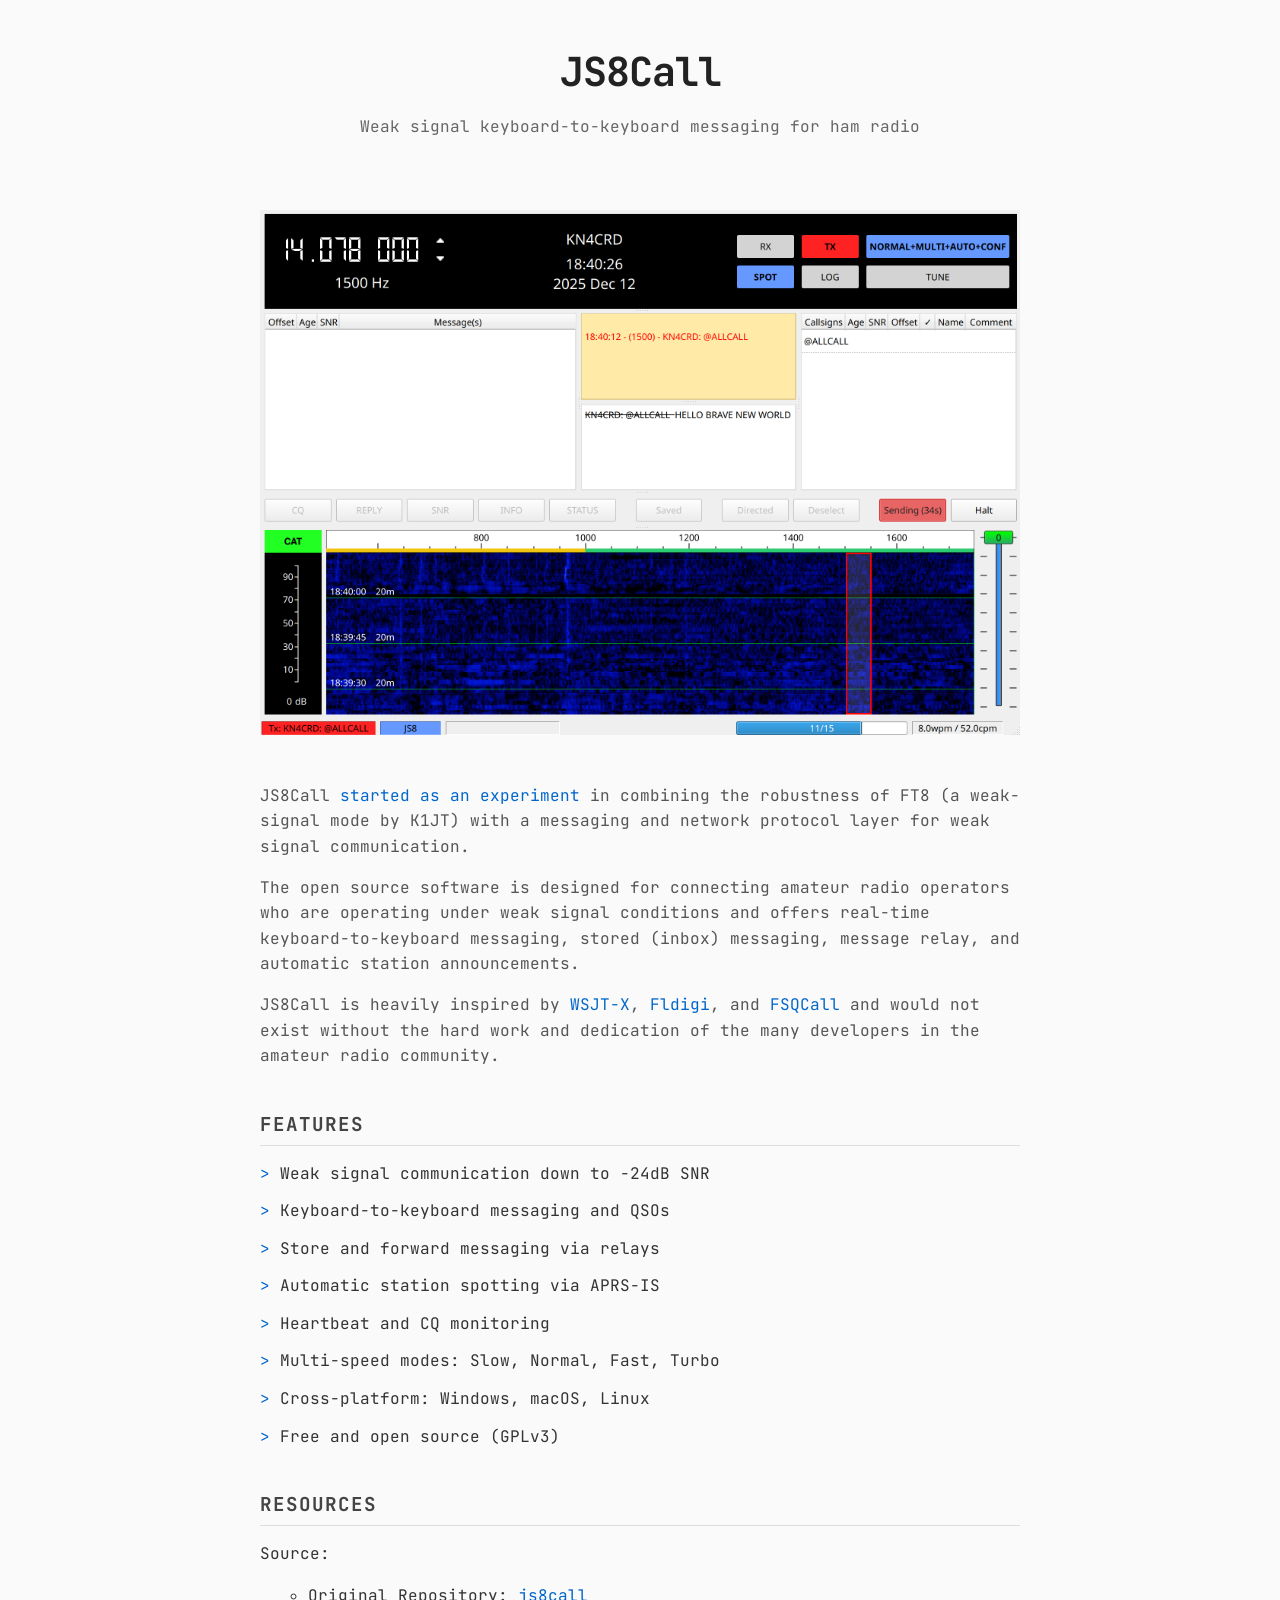
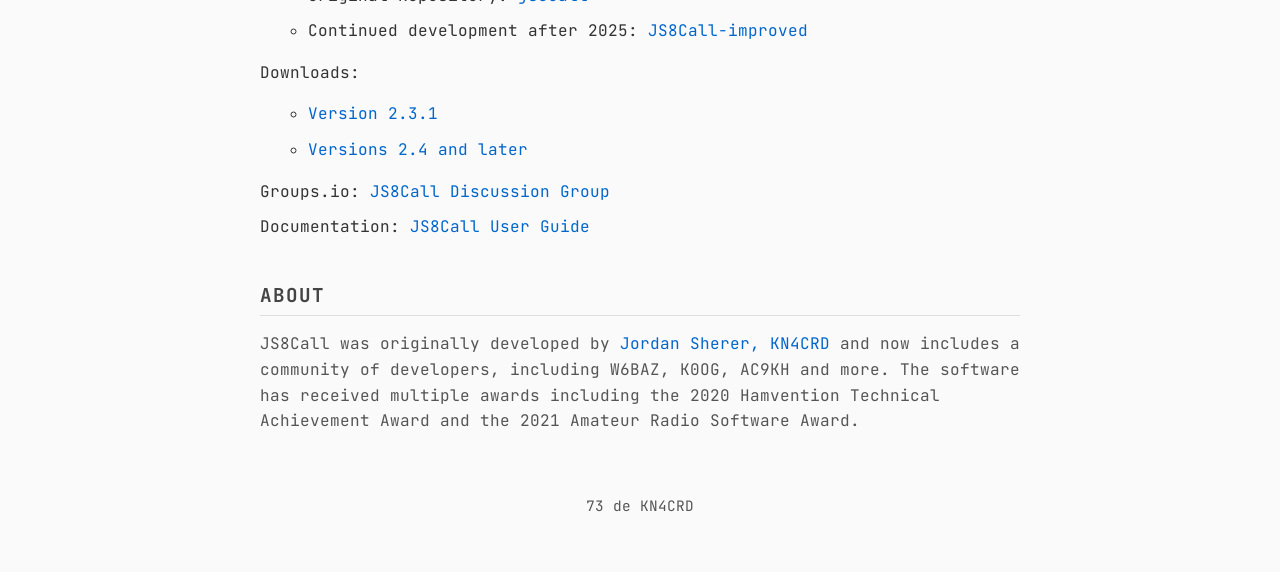
<file: old_website/index.html>
<!DOCTYPE html>
<html lang="en">
<head>
    <meta charset="UTF-8">
    <meta name="viewport" content="width=device-width, initial-scale=1.0">
    <meta name="description" content="JS8Call - A weak signal keyboard-to-keyboard messaging mode for amateur radio built on JS8.">
    <meta name="author" content="Jordan Sherer, KN4CRD">
    <meta name="keywords" content="JS8Call, JS8, FT8, amateur radio, ham radio, weak signal, HF, digital mode, WSJT">

    <meta property="og:title" content="JS8Call">
    <meta property="og:description" content="A weak signal keyboard-to-keyboard messaging mode for amateur radio built on JS8.">
    <meta property="og:type" content="website">
    <meta property="og:url" content="https://js8call.com">

    <meta name="twitter:card" content="summary">
    <meta name="twitter:title" content="JS8Call">
    <meta name="twitter:description" content="A weak signal keyboard-to-keyboard messaging mode for amateur radio built on JS8.">

    <link rel="canonical" href="https://js8call.com">
    <link rel="icon" type="image/x-icon" href="/favicon.ico">

    <link rel="preconnect" href="https://fonts.googleapis.com">
    <link rel="preconnect" href="https://fonts.gstatic.com" crossorigin>
    <link href="https://fonts.googleapis.com/css2?family=JetBrains+Mono:wght@400;700&display=swap" rel="stylesheet">

    <link rel="apple-touch-icon" sizes="180x180" href="//apple-touch-icon.png">
    <link rel="icon" type="image/png" sizes="32x32" href="//favicon-32x32.png">
    <link rel="icon" type="image/png" sizes="16x16" href="//favicon-16x16.png">
    <link rel="icon" type="image/x-icon" href="//favicon.ico">
    <link rel="manifest" href="/site.webmanifest">
    <link rel="shortcut icon" href="//favicon-32x32.png">

    <title>JS8Call - A weak signal keyboard-to-keyboard messaging mode for amateur radio</title>
    <style>
        * {
            margin: 0;
            padding: 0;
            box-sizing: border-box;
        }

        body {
            font-family: 'JetBrains Mono', monospace;
            line-height: 1.6;
            color: #333;
            background-color: #fafafa;
            padding: 40px 20px;
            max-width: 800px;
            margin: 0 auto;
        }

        header {
            text-align: center;
            margin-bottom: 50px;
        }

        h1 {
            font-size: 2.5em;
            font-weight: bold;
            color: #222;
            margin-bottom: 10px;
            letter-spacing: -1px;
        }

        .subtitle {
            color: #666;
            font-size: 1em;
            font-family: 'JetBrains Mono', monospace;
        }

        section {
            margin-bottom: 40px;
        }

        h2 {
            font-size: 1.2em;
            font-weight: bold;
            color: #444;
            margin-bottom: 15px;
            border-bottom: 1px solid #ddd;
            padding-bottom: 5px;
            text-transform: uppercase;
            letter-spacing: 1px;
        }

        p {
            margin-bottom: 15px;
            color: #555;
        }

        .features {
            list-style: none;
        }

        .features li {
            margin-bottom: 12px;
            padding-left: 20px;
            position: relative;
        }

        .features li:before {
            content: ">";
            position: absolute;
            left: 0;
            color: #0066cc;
        }

        .links-list {
            list-style: none;
        }

        .links-list li {
            margin-bottom: 10px;
        }

        .links-list ul {
          padding-left:2rem;
          margin:1rem;
        }

        a {
            color: #0066cc;
            text-decoration: none;
        }

        a:hover {
            text-decoration: underline;
        }

        .download-btn {
            display: inline-block;
            background-color: #0066cc;
            color: #fff;
            padding: 12px 24px;
            font-family: 'JetBrains Mono', monospace;
            font-size: 1em;
            border: none;
            cursor: pointer;
            margin-top: 10px;
        }

        .download-btn:hover {
            background-color: #0055aa;
            text-decoration: none;
        }

        footer {
            margin-top: 60px;
            text-align: center;
            font-size: 0.9em;
            color: #888;
        }

        @media (max-width: 800px) {
            body {
                padding: 30px 15px;
            }

            h1 {
                font-size: 2em;
            }
        }
    </style>
</head>
<body>
    <header>
        <h1>JS8Call</h1>
        <p class="subtitle">Weak signal keyboard-to-keyboard messaging for ham radio</p>
    </header>

    <section>
      <img src="images/screenshot.png" alt="JS8Call application screenshot" style="width:100%; margin-top:20px;">
    </section>

    <section>
      <p>JS8Call <a href="https://widefido.wistia.com/medias/7bb1uq62ga" target="_blank" rel="noopener">started as an experiment</a> in combining the robustness of FT8 (a weak-signal mode by K1JT) with a messaging and network protocol layer for weak signal communication.</p>
      <p>The open source software is designed for connecting amateur radio operators who are operating under weak signal conditions and offers real-time keyboard-to-keyboard messaging, stored (inbox) messaging, message relay, and automatic station announcements.</p>
      <p>JS8Call is heavily inspired by <a href="https://wsjt.sourceforge.io/wsjtx.html" target="_blank" rel="noopener">WSJT-X</a>, <a href="https://www.w1hkj.org/" target="_blank" rel="noopener">Fldigi</a>, and <a href="http://fsqcall.org/" target="_blank" rel="noopener">FSQCall</a> and would not exist without the hard work and dedication of the many developers in the amateur radio community.</p>
    </section>

    <section>
        <h2>Features</h2>
        <ul class="features">
            <li>Weak signal communication down to -24dB SNR</li>
            <li>Keyboard-to-keyboard messaging and QSOs</li>
            <li>Store and forward messaging via relays</li>
            <li>Automatic station spotting via APRS-IS</li>
            <li>Heartbeat and CQ monitoring</li>
            <li>Multi-speed modes: Slow, Normal, Fast, Turbo</li>
            <li>Cross-platform: Windows, macOS, Linux</li>
            <li>Free and open source (GPLv3)</li>
        </ul>
    </section>

    <section>
        <h2>Resources</h2>
        <ul class="links-list">
          <li><span>Source:</span>
            <ul>
                <li>Original Repository: <a href="https://github.com/js8call/js8call" target="_blank" rel="noopener">js8call</a></li>
                <li>Continued development after 2025: <a href="https://github.com/JS8Call-improved/JS8Call-improved" target="_blank" rel="noopener">JS8Call-improved</a></li>
            </ul>
          </li>
          <li>Downloads:</span>
            <ul>
              <li><a href="https://github.com/js8call/js8call/releases" target="_blank" rel="noopener">Version 2.3.1</a></li>
              <li><a href="https://github.com/JS8Call-improved/JS8Call-improved/releases/latest/" target="_blank" rel="noopener">Versions 2.4 and later</a></li>
            </ul>
          </li>
          <li>Groups.io: <a href="https://groups.io/g/js8call" target="_blank" rel="noopener">JS8Call Discussion Group</a></li>
          <li>Documentation: <a href="downloads/JS8Call_User_Guide.pdf" target="_blank" rel="noopener">JS8Call User Guide</a></li>
        </ul>
    </section>

    <section>
        <h2>About</h2>
        <p>JS8Call was originally developed by <a href="https://jordansherer.com" target="_blank" rel="noopener">Jordan Sherer, KN4CRD</a> and now includes a community of developers, including W6BAZ, K0OG, AC9KH and more. The software has received multiple awards including the 2020 Hamvention Technical Achievement Award and the 2021 Amateur Radio Software Award.</p>
    </section>

    <footer>
        <p>73 de KN4CRD</p>
    </footer>

</body>
</html>
</file>
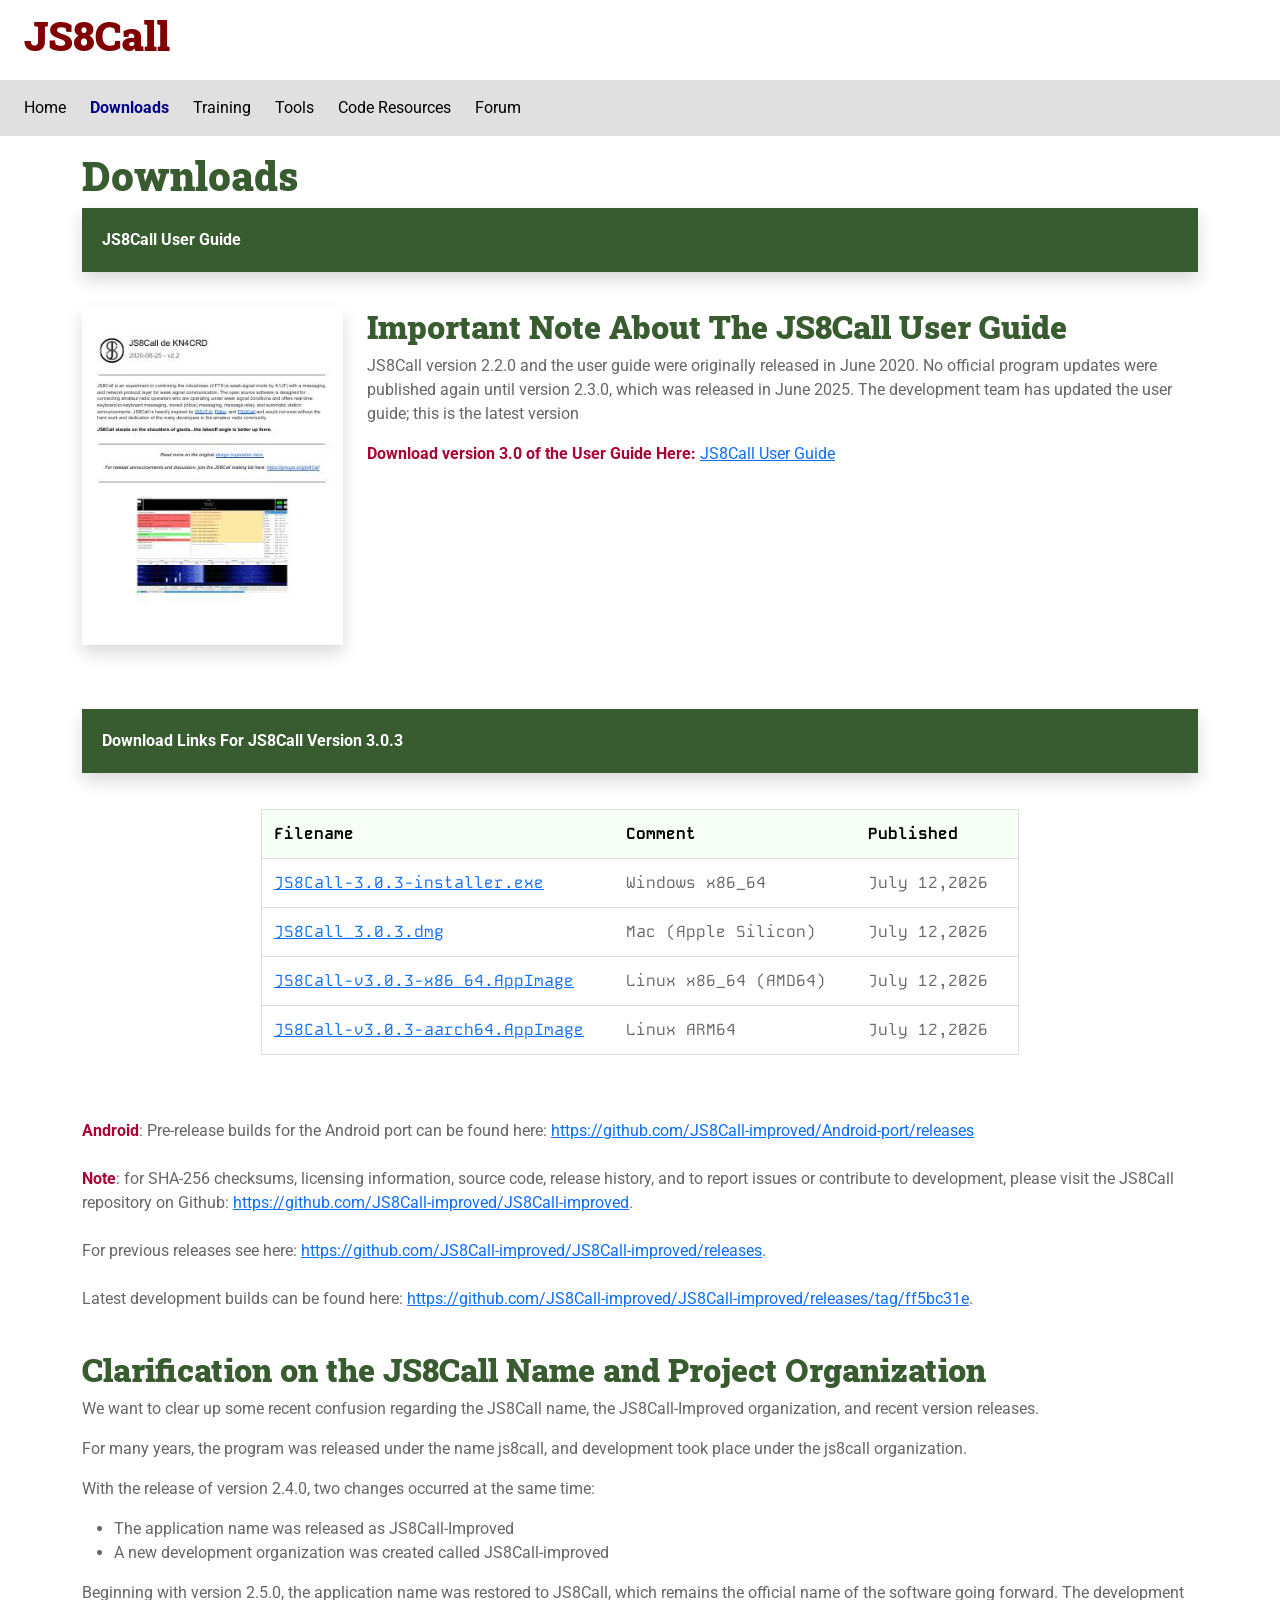
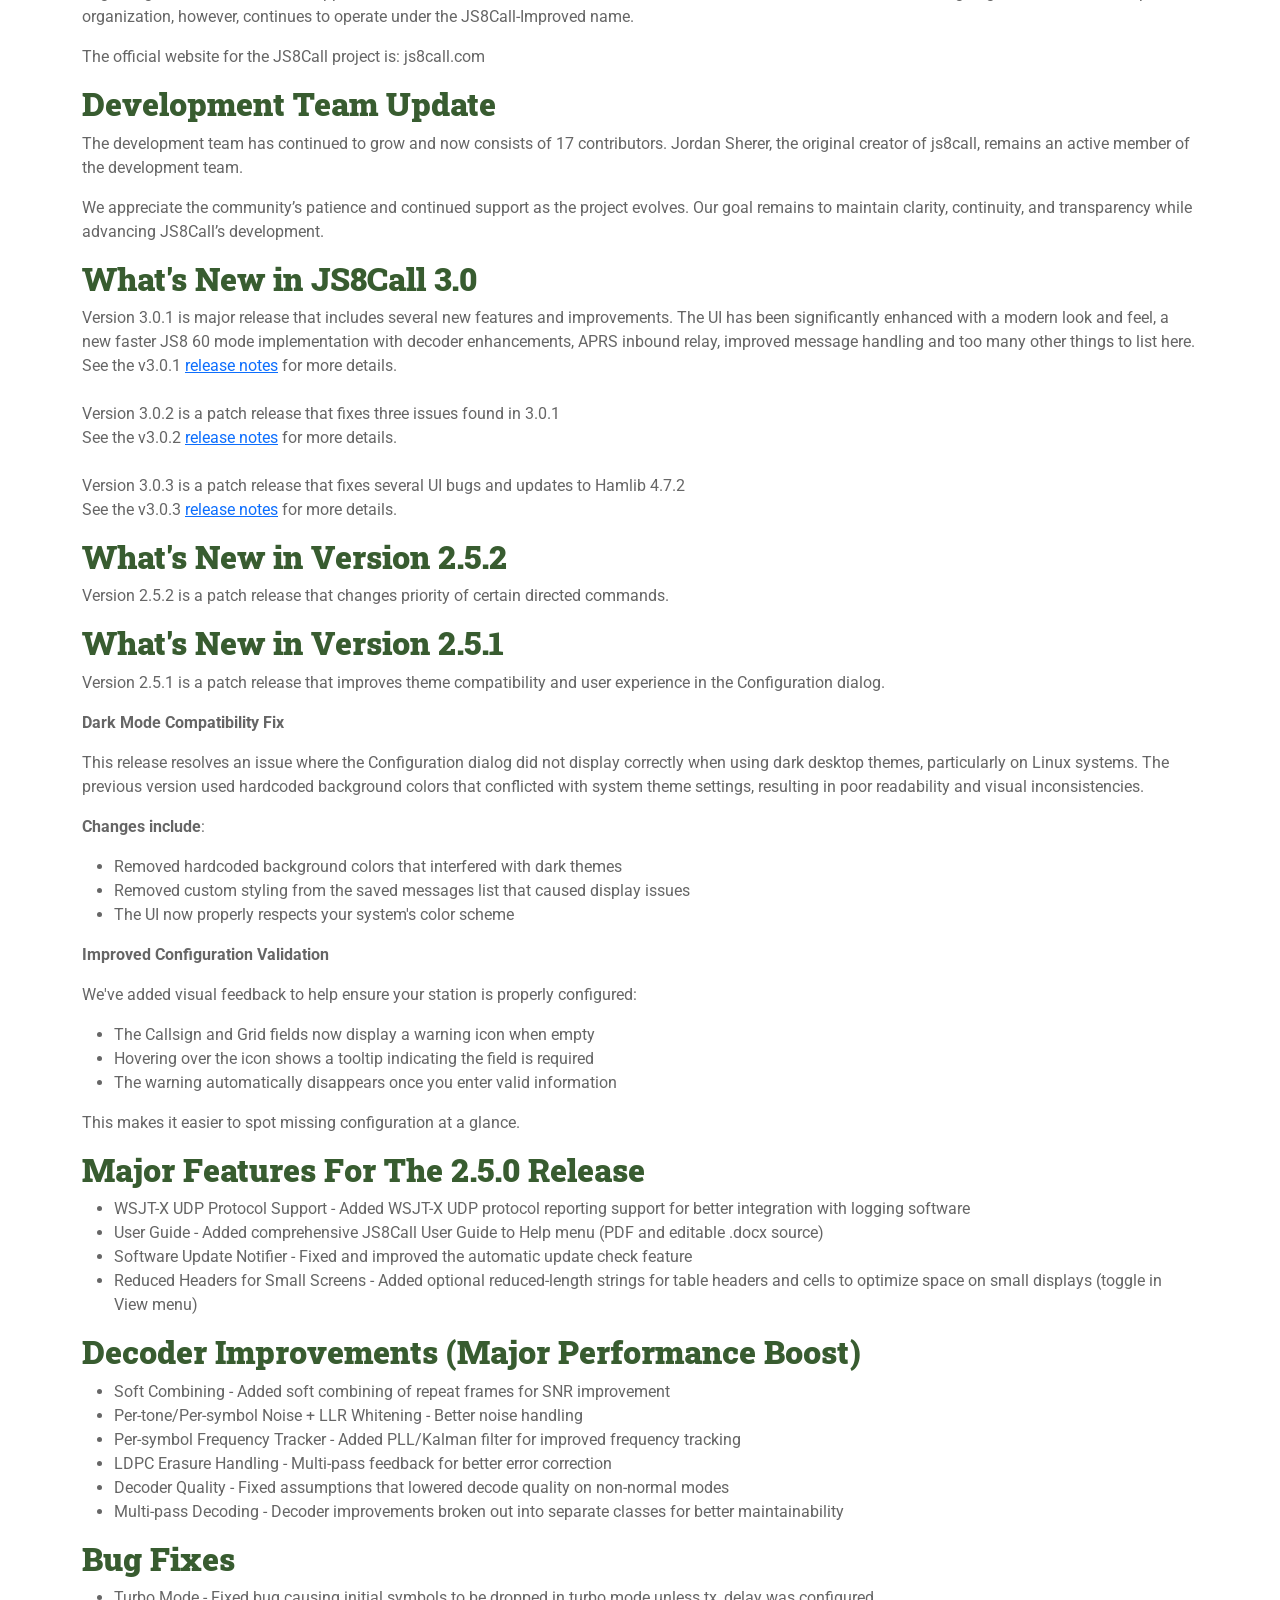
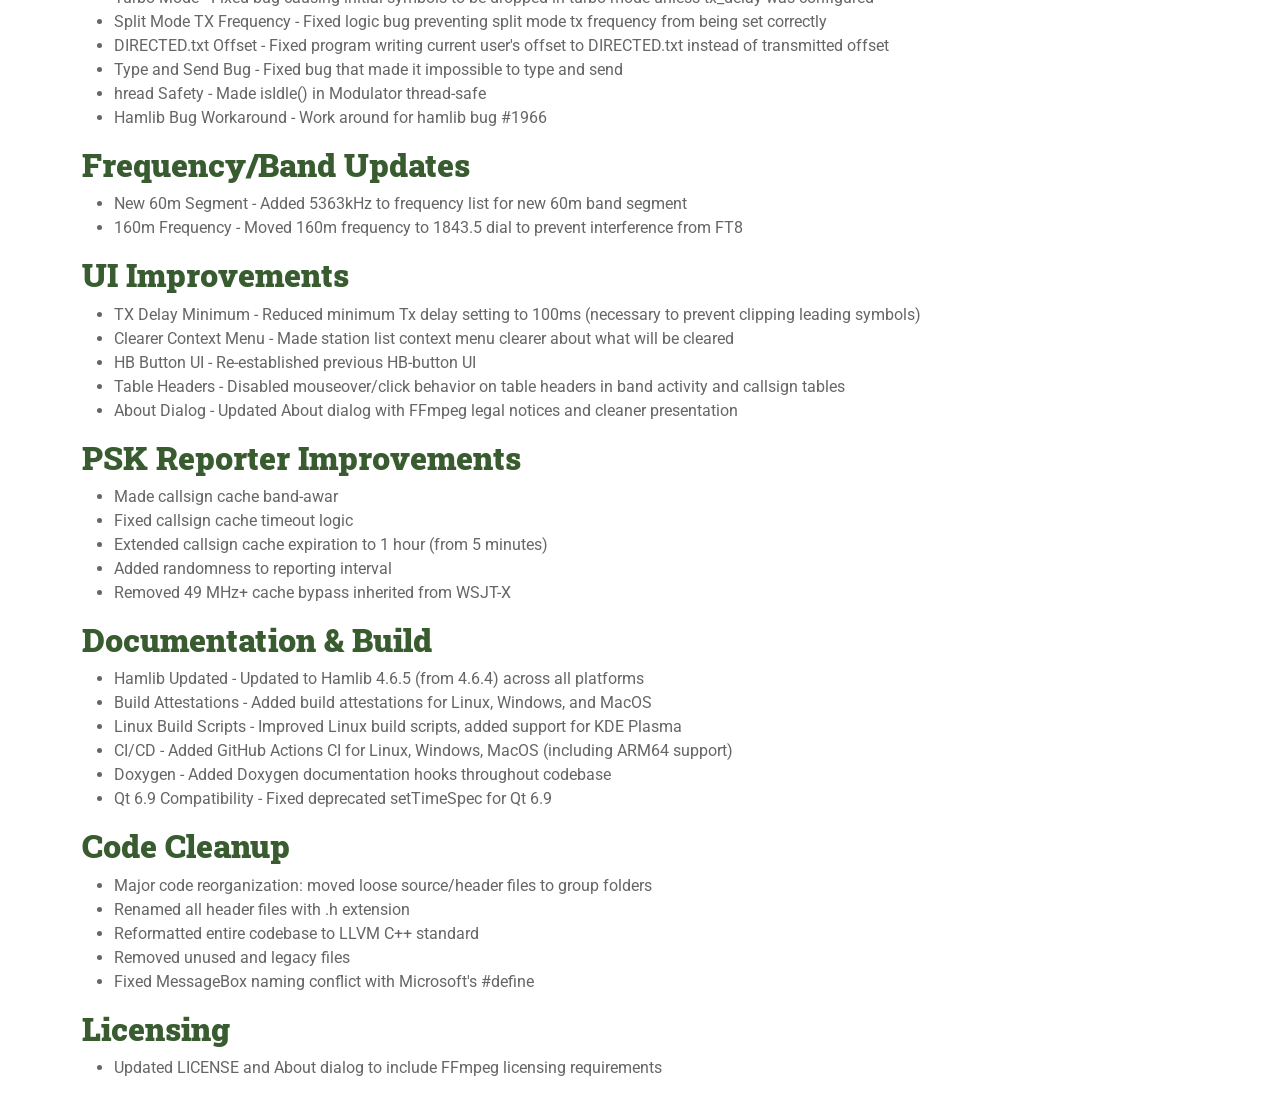
<file: downloads.html>
<!DOCTYPE html>
<html lang="en">

<head>
    <meta charset="UTF-8">
    <meta name="viewport" content="width=device-width, initial-scale=1.0">

    <title>JS8Call — Modern HF Digital Communication</title>

    <meta name="description"
        content="JS8Call is an enhanced, community-driven evolution of JS8Call, offering modern HF digital communication tools for amateur radio operators.">
    <meta name="robots" content="index, follow">
    <meta name="author" content="JS8Call-Improved Team">

    <link rel="canonical" href="https://js8call-improved.github.io/">

    <!-- OpenGraph -->
    <meta property="og:locale" content="en_US">
    <meta property="og:type" content="website">
    <meta property="og:title" content="Modern HF Digital Communication">
    <meta property="og:description"
        content="An enhanced, community-driven evolution of JS8Call for modern HF digital communication.">
    <meta property="og:url" content="https://js8call-improved.github.io/">
    <meta property="og:site_name" content="JS8Call-Improved">
    <meta property="og:image" content="https://js8call-improved.com/img/js8call-poster-000.png">
    <!-- <meta property="og:image:width" content="1200"> -->
    <!-- <meta property="og:image:height" content="630"> -->
    <meta property="og:image:width" content="720">
    <meta property="og:image:height" content="576">
    <meta property="og:image:type" content="image/png">

    <!-- Twitter -->
    <meta name="twitter:title" content="JS8Call-Improved">
    <meta name="twitter:description" content="Modern HF Digital Communication">
    <meta name="twitter:image" content="https://js8call-improved.com/img/js8call-poster-000.png">
    <meta name="twitter:url" content="https://js8call-improved.com/">
    <meta name="twitter:card" content="summary_large_image">

    <!-- Favicon -->
    <link rel="icon" href="/favicon.ico" sizes="any">
    <link rel="apple-touch-icon" href="/apple-touch-icon.png">

    <!-- CSS -->
    <link href="https://cdn.jsdelivr.net/npm/bootstrap@5.3.8/dist/css/bootstrap.min.css" rel="stylesheet" integrity="sha384-sRIl4kxILFvY47J16cr9ZwB07vP4J8+LH7qKQnuqkuIAvNWLzeN8tE5YBujZqJLB" crossorigin="anonymous">
    <link rel="stylesheet" href="css/default.css">

    <!-- Google Fonts -->
    <link rel="preconnect" href="https://fonts.googleapis.com">
    <link rel="preconnect" href="https://fonts.gstatic.com" crossorigin>
    <link
        href="https://fonts.googleapis.com/css2?family=Kode+Mono:wght@400..700&family=Roboto+Slab:wght@100..900&family=Roboto:ital,wght@0,100..900;1,100..900&display=swap"
        rel="stylesheet">
    <!-- Google tag (gtag.js) -->
    <script async src="https://www.googletagmanager.com/gtag/js?id=G-K2ZYW3ZFTG"></script>
    <script>
        window.dataLayer = window.dataLayer || [];
        function gtag() { dataLayer.push(arguments); }
        gtag('js', new Date());
        gtag('config', 'G-K2ZYW3ZFTG');
    </script>

    <!-- Bootstrap JS -->
    <script src="https://cdn.jsdelivr.net/npm/bootstrap@5.3.8/dist/js/bootstrap.bundle.min.js" integrity="sha384-FKyoEForCGlyvwx9Hj09JcYn3nv7wiPVlz7YYwJrWVcXK/BmnVDxM+D2scQbITxI" crossorigin="anonymous"></script>
</head>

<body><!-- Logo -->
    <div style="
position: relative;
        width:100%;
        height:80px;
        background-color:#ffffff;
        z-index: 1;
        display:flex;
        align-items:center;
        padding:0 24px;
        box-sizing:border-box;
    ">
        <h1 style="color: maroon; ">JS8Call</h1>
        <!-- Logo goes here -->
        <!-- <img src="img/logo.png" alt="JS8Call-Improved Logo" style="height:60px;"> -->
    </div>
    <div class="navbar navbar-expand-sm">
        <div class="container-fluid">
            <button class="navbar-toggler" type="button" data-bs-toggle="collapse" data-bs-target="#menu"
                    aria-controls="menu" aria-expanded="false" aria-label="Toggle navigation"><span
                    class="navbar-toggler-icon"></span></button>
            <div class="collapse navbar-collapse" id="menu">
                <ul class="navbar-nav me-auto mb-2 mb-sm-0">
                    <li class="nav-item"><a class="nav-link" aria-current="page" href="./">Home</a></li>
                    <li class="nav-item"><a class="nav-link active" href="./downloads.html">Downloads</a></li>
                    <li class="nav-item"><a class="nav-link" href="./training.html">Training</a></li>
                    <li class="nav-item"><a class="nav-link" href="./tools.html">Tools</a></li>
                    <li class="nav-item"><a class="nav-link" href="JS8Call-improved">Code Resources</a></li>
                    <li class="nav-item"><a class="nav-link" href="https://groups.google.com/g/js8call-improved">Forum</a></li>
                </ul>
            </div>
        </div>
    </div>
    <div class="container-lg content-container green">
        <div class="row">
            <div class="col" id="features">
                <h1>Downloads</h1>
                <div class="banner shadow">JS8Call User Guide</div>
                <div class="row">
                    <div class="col-sm-12 col-md-4 col-lg-3 text-center mb-3">
                        <a href="downloads/JS8Call_User_Guide.pdf"><img class="shadow img-fluid"
                                                                        src="img/JS8Call_Guide.jpg" alt="User Guide"></a>
                    </div>
                    <div class="col-sm-12 col-sm-6 col-md-8 col-lg-9">
                        <h2>Important Note About The JS8Call User Guide</h2>
                        <p>JS8Call version 2.2.0 and the user guide were originally released in June 2020. No official
                            program updates were published again until version 2.3.0, which was released in June 2025.
                            The development team has updated the user guide; this is the latest version</p>
                        <p><span class="text-alert">Download version 3.0 of the User Guide Here:</span> <a
                                href="https://js8call.com/JS8Call-improved/d6/d14/md_docs_2user__guide_2JS8Call__User__Guide.html" target="_blank">JS8Call User Guide</a> </p>
                    </div>
                </div>

                <br>
                <br>
                <div class="banner shadow">Download Links For JS8Call Version 3.0.3</div>
                <div class="table-responsive">
                    <table style="margin: 0 auto;font-family: 'Kode Mono', monospace;">
                        <tr style=" font-weight: bold; color: #000000; background-color: #f7fff7; ">
                            <td>Filename</td>
                            <td>Comment</td>
                            <td>Published</td>
                        </tr>
                        <tr>
                            <td><a
                                    href="https://github.com/JS8Call-improved/JS8Call-improved/releases/download/v3.0.3/JS8Call-3.0.3-installer.exe">JS8Call-3.0.3-installer.exe</a>
                            </td>
                            <td>Windows x86_64</td>
                            <td>July 12,2026</td>
                        </tr>
                        <tr>
                            <td><a
                                    href="https://github.com/JS8Call-improved/JS8Call-improved/releases/download/v3.0.3/JS8Call_3.0.3.dmg">JS8Call_3.0.3.dmg</a>
                            </td>
                            <td>Mac (Apple Silicon)</td>
                            <td>July 12,2026</td>
                        </tr>
                        <tr>
                            <td><a
                                    href="https://github.com/JS8Call-improved/JS8Call-improved/releases/download/v3.0.3/JS8Call-v3.0.3-x86_64.AppImage">JS8Call-v3.0.3-x86_64.AppImage</a>
                            </td>
                            <td>Linux x86_64 (AMD64)</td>
                            <td>July 12,2026</td>
                        </tr>
                        <tr>
                            <td><a
                                    href="https://github.com/JS8Call-improved/JS8Call-improved/releases/download/v3.0.3/JS8Call-v3.0.3-aarch64.AppImage">JS8Call-v3.0.3-aarch64.AppImage</a>
                            </td>
                            <td>Linux ARM64</td>
                            <td>July 12,2026</td>
                        </tr>
                    </table>
                </div>
                <p></p><br><br><span class="text-alert">Android</span>: Pre-release builds for the Android port can be found here:
                    <a href="https://github.com/JS8Call-improved/Android-port/releases" target="_blank">
                        https://github.com/JS8Call-improved/Android-port/releases</a>
                    <br><br><span class="text-alert">Note</span>: for SHA-256 checksums, licensing information, source code, release
                    history, and to report issues or contribute to development, please visit the JS8Call repository on
                    Github: <a
                        href="https://github.com/JS8Call-improved/JS8Call-improved" target="_blank">https://github.com/JS8Call-improved/JS8Call-improved</a>.
                    <br><br>For previous releases see here: <a
                        href="https://github.com/JS8Call-improved/JS8Call-improved/releases" target="_blank">https://github.com/JS8Call-improved/JS8Call-improved/releases</a>.
                    <br><br>Latest development builds can be found here: <a
                        href="https://github.com/JS8Call-improved/JS8Call-improved/releases/tag/ff5bc31e" target="_blank">
                        https://github.com/JS8Call-improved/JS8Call-improved/releases/tag/ff5bc31e</a>.
                </p>
                <br>

                <h2>Clarification on the JS8Call Name and Project Organization</h2>
                <p>We want to clear up some recent confusion regarding the JS8Call name, the JS8Call-Improved
                    organization, and recent version releases.</p>
                <p>For many years, the program was released under the name js8call, and development took place under the
                    js8call organization.</p>
                <p>With the release of version 2.4.0, two changes occurred at the same time:
                <ul>
                    <li>The application name was released as JS8Call-Improved</li>
                    <li>A new development organization was created called JS8Call-improved</li>
                </ul>
                <p>Beginning with version 2.5.0, the application name was restored to JS8Call, which remains the
                    official name of the software going forward. The development organization, however, continues to
                    operate under the JS8Call-Improved name.</p>
                <p>The official website for the JS8Call project is: js8call.com</p>

                <h2>Development Team Update</h2>
                <p>The development team has continued to grow and now consists of 17 contributors. Jordan Sherer, the
                    original creator of js8call, remains an active member of the development team.</p>
                <p>We appreciate the community’s patience and continued support as the project evolves. Our goal remains
                    to maintain clarity, continuity, and transparency while advancing JS8Call’s development.</p>

                <div>
                    <div>
                        <h2>What's New in JS8Call 3.0</h2>
                        <p>Version 3.0.1 is major release that includes several new features and improvements.
                            The UI has been significantly enhanced with a modern look and feel, a new faster JS8 60
                            mode implementation with decoder enhancements, APRS inbound relay, improved message handling
                            and too many other things to list here.<br>
                            See the v3.0.1 <a href="https://github.com/JS8Call-improved/JS8Call-improved/releases/tag/v3.0.1" target="_blank">
                            release notes</a> for more details.
                            <br><br> Version 3.0.2 is a patch release that fixes three issues found in 3.0.1<br>
                            See the v3.0.2 <a href="https://github.com/JS8Call-improved/JS8Call-improved/releases/tag/v3.0.2" target="_blank">
                            release notes</a> for more details.
                            <br><br> Version 3.0.3 is a patch release that fixes several UI bugs and updates to Hamlib 4.7.2<br>
                            See the v3.0.3 <a href="https://github.com/JS8Call-improved/JS8Call-improved/releases/tag/v3.0.3" target="_blank">
                            release notes</a> for more details.</p>
                        <h2>What's New in Version 2.5.2</h2>
                        <p>Version 2.5.2 is a patch release that changes priority of certain directed commands.</p>
                        <h2>What's New in Version 2.5.1</h2>
                        <p>Version 2.5.1 is a patch release that improves theme compatibility and user experience in the
                            Configuration dialog.</p>
                        <p><b>Dark Mode Compatibility Fix</b></p>
                        <p>This release resolves an issue where the Configuration dialog did not display correctly when
                            using dark desktop themes, particularly on Linux systems. The previous version used
                            hardcoded background colors that conflicted with system theme settings, resulting in poor
                            readability and visual inconsistencies.</p>
                        <p><b>Changes include</b>:</p>
                        <ul>
                            <li>Removed hardcoded background colors that interfered with dark themes</li>
                            <li>Removed custom styling from the saved messages list that caused display issues</li>
                            <li>The UI now properly respects your system's color scheme</li>
                        </ul>
                        <p><b>Improved Configuration Validation</b></p>
                        <p>We've added visual feedback to help ensure your station is properly configured:</p>
                        <ul>
                            <li>The Callsign and Grid fields now display a warning icon when empty</li>
                            <li>Hovering over the icon shows a tooltip indicating the field is required</li>
                            <li>The warning automatically disappears once you enter valid information</li>
                        </ul>
                        <p>This makes it easier to spot missing configuration at a glance.</p>
                        <h2>Major Features For The 2.5.0 Release</h2>
                        <ul>
                            <li>WSJT-X UDP Protocol Support - Added WSJT-X UDP protocol reporting support for better
                                integration with logging software</li>
                            <li>User Guide - Added comprehensive JS8Call User Guide to Help menu (PDF and editable .docx
                                source)</li>
                            <li>Software Update Notifier - Fixed and improved the automatic update check feature</li>
                            <li>Reduced Headers for Small Screens - Added optional reduced-length strings for table
                                headers and cells to optimize space on small displays (toggle in View menu)</li>
                        </ul>

                        <h2>Decoder Improvements (Major Performance Boost)</h2>
                        <ul>
                            <li>Soft Combining - Added soft combining of repeat frames for SNR improvement</li>
                            <li>Per-tone/Per-symbol Noise + LLR Whitening - Better noise handling</li>
                            <li>Per-symbol Frequency Tracker - Added PLL/Kalman filter for improved frequency tracking
                            </li>
                            <li>LDPC Erasure Handling - Multi-pass feedback for better error correction</li>
                            <li>Decoder Quality - Fixed assumptions that lowered decode quality on non-normal modes</li>
                            <li>Multi-pass Decoding - Decoder improvements broken out into separate classes for better
                                maintainability</li>
                        </ul>

                        <h2>Bug Fixes</h2>
                        <ul>
                            <li>Turbo Mode - Fixed bug causing initial symbols to be dropped in turbo mode unless
                                tx_delay was configured</li>
                            <li>Split Mode TX Frequency - Fixed logic bug preventing split mode tx frequency from being
                                set correctly</li>
                            <li>DIRECTED.txt Offset - Fixed program writing current user's offset to DIRECTED.txt
                                instead of transmitted offset</li>
                            <li>Type and Send Bug - Fixed bug that made it impossible to type and send</li>
                            <li>hread Safety - Made isIdle() in Modulator thread-safe</li>
                            <li>Hamlib Bug Workaround - Work around for hamlib bug #1966</li>
                        </ul>

                        <h2>Frequency/Band Updates</h2>
                        <ul>
                            <li>New 60m Segment - Added 5363kHz to frequency list for new 60m band segment</li>
                            <li>160m Frequency - Moved 160m frequency to 1843.5 dial to prevent interference from FT8
                            </li>
                        </ul>

                        <h2>UI Improvements</h2>
                        <ul>
                            <li>TX Delay Minimum - Reduced minimum Tx delay setting to 100ms (necessary to prevent
                                clipping leading symbols)</li>
                            <li>Clearer Context Menu - Made station list context menu clearer about what will be cleared
                            </li>
                            <li>HB Button UI - Re-established previous HB-button UI</li>
                            <li>Table Headers - Disabled mouseover/click behavior on table headers in band activity and
                                callsign tables</li>
                            <li>About Dialog - Updated About dialog with FFmpeg legal notices and cleaner presentation
                            </li>
                        </ul>

                        <h2>PSK Reporter Improvements</h2>
                        <ul>
                            <li>Made callsign cache band-awar</li>
                            <li>Fixed callsign cache timeout logic</li>
                            <li>Extended callsign cache expiration to 1 hour (from 5 minutes)</li>
                            <li>Added randomness to reporting interval</li>
                            <li>Removed 49 MHz+ cache bypass inherited from WSJT-X</li>
                        </ul>

                        <h2>Documentation & Build</h2>
                        <ul>
                            <li>Hamlib Updated - Updated to Hamlib 4.6.5 (from 4.6.4) across all platforms</li>
                            <li>Build Attestations - Added build attestations for Linux, Windows, and MacOS</li>
                            <li>Linux Build Scripts - Improved Linux build scripts, added support for KDE Plasma</li>
                            <li>CI/CD - Added GitHub Actions CI for Linux, Windows, MacOS (including ARM64 support)</li>
                            <li>Doxygen - Added Doxygen documentation hooks throughout codebase</li>
                            <li>Qt 6.9 Compatibility - Fixed deprecated setTimeSpec for Qt 6.9</li>
                        </ul>

                        <h2>Code Cleanup</h2>
                        <ul>
                            <li>Major code reorganization: moved loose source/header files to group folders</li>
                            <li>Renamed all header files with .h extension</li>
                            <li>Reformatted entire codebase to LLVM C++ standard</li>
                            <li>Removed unused and legacy files</li>
                            <li>Fixed MessageBox naming conflict with Microsoft's #define</li>
                        </ul>

                        <h2>Licensing</h2>
                        <ul>
                            <li>Updated LICENSE and About dialog to include FFmpeg licensing requirements</li>
                        </ul>
                    </div>
                    <br>
                </div>
            </div>
        </div>
    </div>
</body>

</html>
</file>
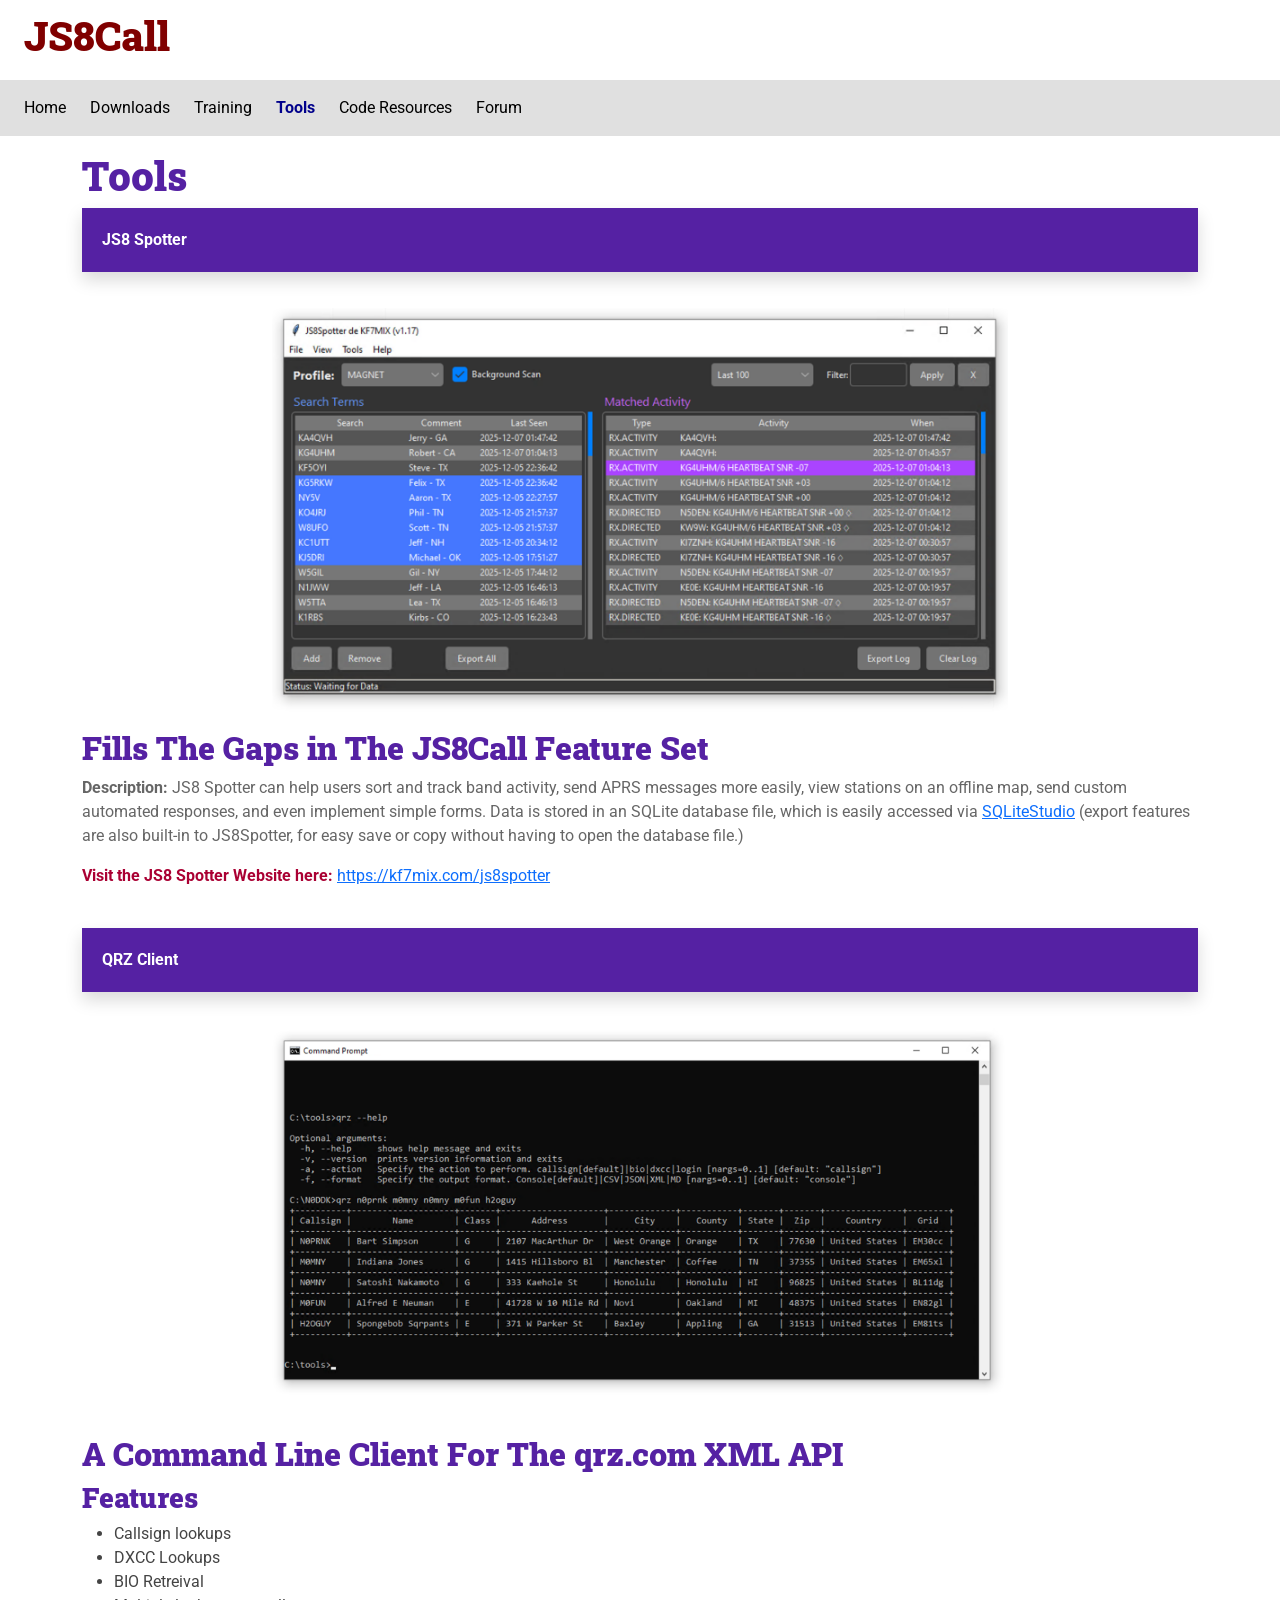
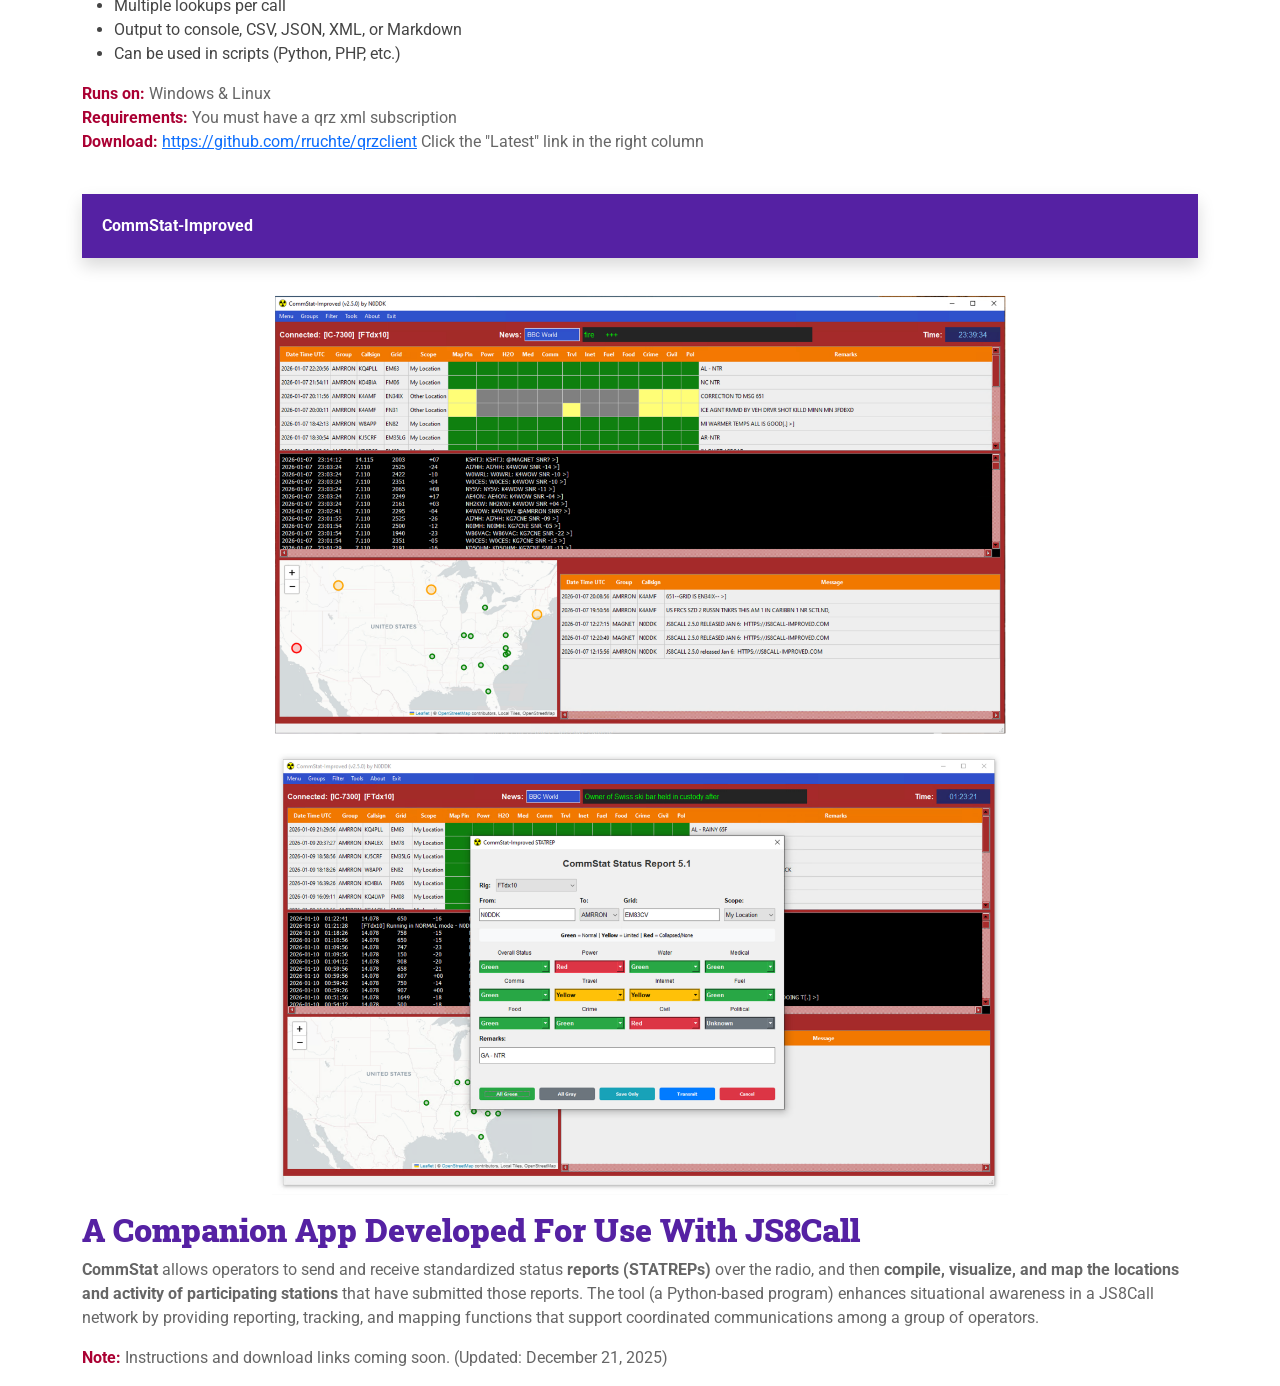
<file: tools.html>
<!DOCTYPE html>
<html lang="en">

<head>
    <meta charset="UTF-8">
    <meta name="viewport" content="width=device-width, initial-scale=1.0">

    <title>JS8Call — Modern HF Digital Communication</title>

    <meta name="description"
        content="JS8Call-Improved is an enhanced, community-driven evolution of JS8Call, offering modern HF digital communication tools for amateur radio operators.">
    <meta name="robots" content="index, follow">
    <meta name="author" content="JS8Call-Improved Team">

    <link rel="canonical" href="https://js8call-improved.github.io">

    <!-- OpenGraph -->
    <meta property="og:locale" content="en_US">
    <meta property="og:type" content="website">
    <meta property="og:title" content="Modern HF Digital Communication">
    <meta property="og:description"
        content="An enhanced, community-driven evolution of JS8Call for modern HF digital communication.">
    <meta property="og:url" content="https://js8call-improved.com/">
    <meta property="og:site_name" content="JS8Call-Improved">
    <meta property="og:image" content="https://js8call-improved.com/img/js8call-poster-000.png">
    <!-- <meta property="og:image:width" content="1200"> -->
    <!-- <meta property="og:image:height" content="630"> -->
    <meta property="og:image:width" content="720">
    <meta property="og:image:height" content="576">
    <meta property="og:image:type" content="image/png">

    <!-- Twitter -->
    <meta name="twitter:title" content="JS8Call-Improved">
    <meta name="twitter:description" content="Modern HF Digital Communication">
    <meta name="twitter:image" content="https://js8call-improved.com/img/js8call-poster-000.png">
    <meta name="twitter:url" content="https://js8call-improved.com/">
    <meta name="twitter:card" content="summary_large_image">

    <!-- Favicon -->
    <link rel="icon" href="/favicon.ico" sizes="any">
    <link rel="apple-touch-icon" href="/apple-touch-icon.png">

    <!-- CSS -->
    <link href="https://cdn.jsdelivr.net/npm/bootstrap@5.3.8/dist/css/bootstrap.min.css" rel="stylesheet" integrity="sha384-sRIl4kxILFvY47J16cr9ZwB07vP4J8+LH7qKQnuqkuIAvNWLzeN8tE5YBujZqJLB" crossorigin="anonymous">
    <link rel="stylesheet" href="css/default.css">

    <!-- Google Fonts -->
    <link rel="preconnect" href="https://fonts.googleapis.com">
    <link rel="preconnect" href="https://fonts.gstatic.com" crossorigin>
    <link
        href="https://fonts.googleapis.com/css2?family=Kode+Mono:wght@400..700&family=Roboto+Slab:wght@100..900&family=Roboto:ital,wght@0,100..900;1,100..900&display=swap"
        rel="stylesheet">
    <!-- Google tag (gtag.js) -->
    <script async src="https://www.googletagmanager.com/gtag/js?id=G-K2ZYW3ZFTG"></script>
    <script>
        window.dataLayer = window.dataLayer || [];
        function gtag() { dataLayer.push(arguments); }
        gtag('js', new Date());
        gtag('config', 'G-K2ZYW3ZFTG');
    </script>

    <!-- Bootstrap JS -->
    <script src="https://cdn.jsdelivr.net/npm/bootstrap@5.3.8/dist/js/bootstrap.bundle.min.js" integrity="sha384-FKyoEForCGlyvwx9Hj09JcYn3nv7wiPVlz7YYwJrWVcXK/BmnVDxM+D2scQbITxI" crossorigin="anonymous"></script>
</head>

<body><!-- Logo -->
    <div style="
position: relative;
        width:100%;
        height:80px;
        background-color:#ffffff;
        z-index: 1;
        display:flex;
        align-items:center;
        padding:0 24px;
        box-sizing:border-box;
    ">
        <h1 style="color: maroon; ">JS8Call</h1>
        <!-- Logo goes here -->
        <!-- <img src="img/logo.png" alt="JS8Call-Improved Logo" style="height:60px;"> -->
    </div>
<div class="navbar navbar-expand-sm">
    <div class="container-fluid">
        <button class="navbar-toggler" type="button" data-bs-toggle="collapse" data-bs-target="#menu"
                aria-controls="menu" aria-expanded="false" aria-label="Toggle navigation"><span
                class="navbar-toggler-icon"></span></button>
        <div class="collapse navbar-collapse" id="menu">
            <ul class="navbar-nav me-auto mb-2 mb-sm-0">
                <li class="nav-item"><a class="nav-link" aria-current="page" href="./">Home</a></li>
                <li class="nav-item"><a class="nav-link" href="./downloads.html">Downloads</a></li>
                <li class="nav-item"><a class="nav-link" href="./training.html">Training</a></li>
                <li class="nav-item"><a class="nav-link active" href="./tools.html">Tools</a></li>
                <li class="nav-item"><a class="nav-link" href="JS8Call-improved">Code Resources</a></li>
                <li class="nav-item"><a class="nav-link" href="https://groups.google.com/g/js8call-improved">Forum</a></li>
            </ul>
        </div>
    </div>
</div>

<div class="container-lg content-container purple">
    <div class="row">
        <div class="col" id="features">
            <h1>Tools</h1>
                <div class="banner shadow">JS8 Spotter</div>
                <div class="tools">
                    <div class="row justify-content-center">
                        <div class="col-xs-12 col-sm-10 col-md-8 mb-3"><img src="img/js8-spotter.png" class="img-fluid"></div>
                    </div>
                    <h2>Fills The Gaps in The JS8Call Feature Set</h2>
                    <p><strong>Description: </strong>JS8 Spotter can help users sort and track band activity, send APRS
                        messages more easily, view stations on an offline map, send custom automated responses, and even
                        implement simple forms. Data is stored in an SQLite database file, which is easily accessed via
                        <a href="https://www.sqlitestudio.pl/"> SQLiteStudio</a> (export features are also built-in to
                        JS8Spotter, for easy save or copy without having to open the database file.) </p>
                    <p><span class="text-alert">Visit the JS8 Spotter Website here:</span> <a
                            href="https://kf7mix.com/js8spotter.html">https://kf7mix.com/js8spotter</a> </p>
                </div>
                <br>

                <div class="banner shadow">QRZ Client</div>
                <div class="tools">
                    <div class="row justify-content-center">
                        <div class="col-xs-12 col-sm-10 col-md-8 mb-3"><img src="img/qrz-client.png" class="img-fluid"></div>
                    </div>
                    <br>
                    <div class="tools-text-18">
                        <h2>A Command Line Client For The qrz.com XML API</h2>
                    </div>
                    <div class="tools-text-44">
                        <h3>Features</h3>
                        <ul>
                            <li>Callsign lookups</li>
                            <li>DXCC Lookups</li>
                            <li>BIO Retreival</li>
                            <li>Multiple lookups per call</li>
                            <li>Output to console, CSV, JSON, XML, or Markdown</li>
                            <li>Can be used in scripts (Python, PHP, etc.)</li>
                        </ul>
                    </div>
                    <p>
                        <span class="text-alert">Runs on: </span>Windows & Linux<br>
                        <span class="text-alert">Requirements: </span>You must have a qrz xml subscription<br>
                        <span class="text-alert">Download: </span><a
                            href="https://github.com/rruchte/qrzclient">https://github.com/rruchte/qrzclient</a> Click
                        the "Latest" link in the right column<br>
                    </p>
                </div>
                <br>
                <div class="banner shadow">CommStat-Improved</div>
                <div class="row justify-content-center">
                    <div class="col-xs-12 col-sm-10 col-md-8 mb-3">
                        <a href="img/commstat-2-5-0.png"><img src="img/commstat-2-5-0.png" class="img-fluid"></a>
                    </div>
                </div>
                <div class="row justify-content-center">
                    <div class="col-xs-12 col-sm-10 col-md-8 mb-3">
                        <a href="img/commstat-0001.png"><img src="img/commstat-0001.png" class="img-fluid"></a>
                    </div>
                </div>
                <h2>A Companion App Developed For Use With JS8Call</h2>
                <p><strong>CommStat</strong> allows operators to send and receive standardized status <strong>reports
                        (STATREPs)</strong> over the radio, and then <strong>compile, visualize, and map the locations
                        and activity of participating stations</strong> that have submitted those reports. The tool (a
                    Python-based program) enhances situational awareness in a JS8Call network by providing reporting,
                    tracking, and mapping functions that support coordinated communications among a group of operators.
                </p>
                <p><span class="text-alert">Note:</span> Instructions and download links coming soon. (Updated: December 21,
                    2025)</p>
            </div>
        </div>
    </div>
</body>

</html>
</file>
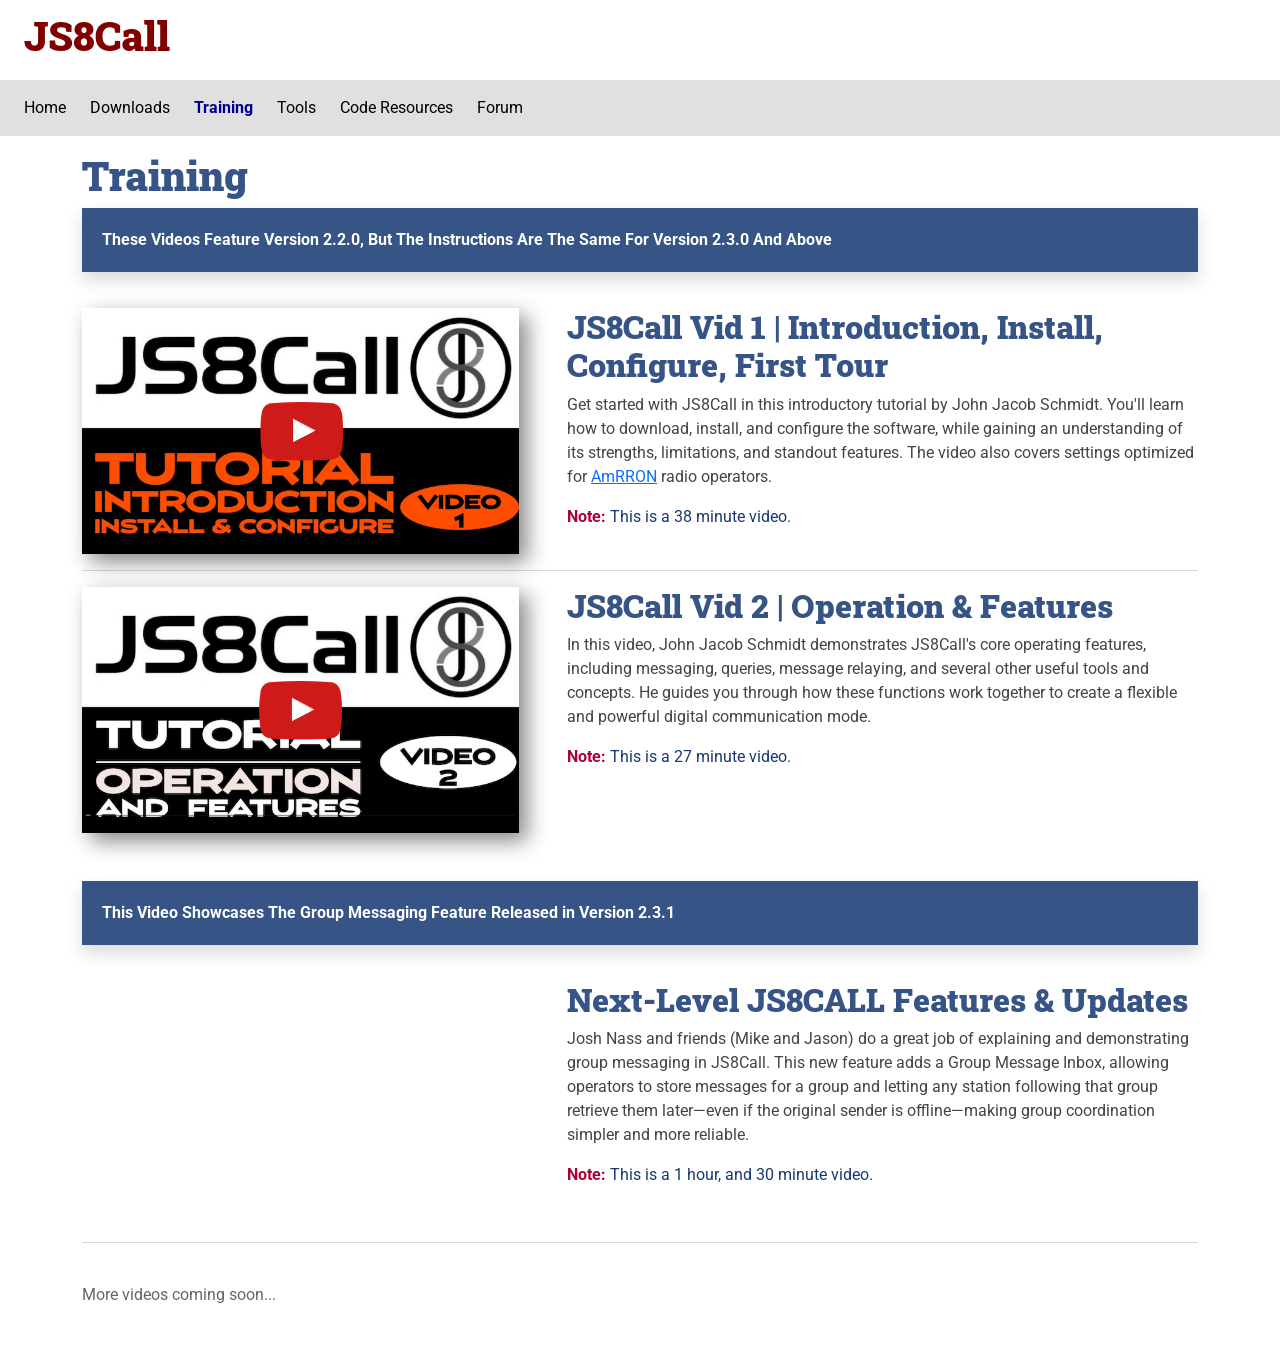
<file: training.html>
<!DOCTYPE html>
<html lang="en">

<head>
    <meta charset="UTF-8">
    <meta name="viewport" content="width=device-width, initial-scale=1.0">

    <title>JS8Call — Modern HF Digital Communication</title>

    <meta name="description"
        content="JS8Call-Improved is an enhanced, community-driven evolution of JS8Call, offering modern HF digital communication tools for amateur radio operators.">
    <meta name="robots" content="index, follow">
    <meta name="author" content="JS8Call-Improved Team">

    <link rel="canonical" href="https://js8call-improved.github.io/">

    <!-- OpenGraph -->
    <meta property="og:locale" content="en_US">
    <meta property="og:type" content="website">
    <meta property="og:title" content="Modern HF Digital Communication">
    <meta property="og:description"
        content="An enhanced, community-driven evolution of JS8Call for modern HF digital communication.">
    <meta property="og:url" content="https://js8call-improved.com/">
    <meta property="og:site_name" content="JS8Call-Improved">
    <meta property="og:image" content="https://js8call-improved.com/img/js8call-poster-000.png">
    <!-- <meta property="og:image:width" content="1200"> -->
    <!-- <meta property="og:image:height" content="630"> -->
    <meta property="og:image:width" content="720">
    <meta property="og:image:height" content="576">
    <meta property="og:image:type" content="image/png">

    <!-- Twitter -->
    <meta name="twitter:title" content="JS8Call-Improved">
    <meta name="twitter:description" content="Modern HF Digital Communication">
    <meta name="twitter:image" content="https://js8call-improved.com/img/js8call-poster-000.png">
    <meta name="twitter:url" content="https://js8call-improved.com/">
    <meta name="twitter:card" content="summary_large_image">

    <!-- Favicon -->
    <link rel="icon" href="/favicon.ico" sizes="any">
    <link rel="apple-touch-icon" href="/apple-touch-icon.png">

    <!-- CSS -->
    <link href="https://cdn.jsdelivr.net/npm/bootstrap@5.3.8/dist/css/bootstrap.min.css" rel="stylesheet" integrity="sha384-sRIl4kxILFvY47J16cr9ZwB07vP4J8+LH7qKQnuqkuIAvNWLzeN8tE5YBujZqJLB" crossorigin="anonymous">
    <link rel="stylesheet" href="css/default.css">

    <!-- Google Fonts -->
    <link rel="preconnect" href="https://fonts.googleapis.com">
    <link rel="preconnect" href="https://fonts.gstatic.com" crossorigin>
    <link
        href="https://fonts.googleapis.com/css2?family=Kode+Mono:wght@400..700&family=Roboto+Slab:wght@100..900&family=Roboto:ital,wght@0,100..900;1,100..900&display=swap"
        rel="stylesheet">
    <!-- Google tag (gtag.js) -->
    <script async src="https://www.googletagmanager.com/gtag/js?id=G-K2ZYW3ZFTG"></script>
    <script>
        window.dataLayer = window.dataLayer || [];
        function gtag() { dataLayer.push(arguments); }
        gtag('js', new Date());
        gtag('config', 'G-K2ZYW3ZFTG');
    </script>

    <!-- Bootstrap JS -->
    <script src="https://cdn.jsdelivr.net/npm/bootstrap@5.3.8/dist/js/bootstrap.bundle.min.js" integrity="sha384-FKyoEForCGlyvwx9Hj09JcYn3nv7wiPVlz7YYwJrWVcXK/BmnVDxM+D2scQbITxI" crossorigin="anonymous"></script>
</head>

<body><!-- Logo -->
    <div style="
position: relative;
        width:100%;
        height:80px;
        background-color:#ffffff;
        z-index: 1;
        display:flex;
        align-items:center;
        padding:0 24px;
        box-sizing:border-box;
    ">
        <h1 style="color: maroon; ">JS8Call</h1>
        <!-- Logo goes here -->
        <!-- <img src="img/logo.png" alt="JS8Call-Improved Logo" style="height:60px;"> -->
    </div>
<div class="navbar navbar-expand-sm">
    <div class="container-fluid">
        <button class="navbar-toggler" type="button" data-bs-toggle="collapse" data-bs-target="#menu"
                aria-controls="menu" aria-expanded="false" aria-label="Toggle navigation"><span
                class="navbar-toggler-icon"></span></button>
        <div class="collapse navbar-collapse" id="menu">
            <ul class="navbar-nav me-auto mb-2 mb-sm-0">
                <li class="nav-item"><a class="nav-link" aria-current="page" href="./">Home</a></li>
                <li class="nav-item"><a class="nav-link" href="./downloads.html">Downloads</a></li>
                <li class="nav-item"><a class="nav-link active" href="./training.html">Training</a></li>
                <li class="nav-item"><a class="nav-link" href="./tools.html">Tools</a></li>
                <li class="nav-item"><a class="nav-link" href="JS8Call-improved">Code Resources</a></li>
                <li class="nav-item"><a class="nav-link" href="https://groups.google.com/g/js8call-improved">Forum</a></li>
            </ul>
        </div>
    </div>
</div>
<div class="container-lg content-container blue">
    <div class="row">
        <div class="col" id="features">
            <h1>Training</h1>

                <div class="banner shadow">These Videos Feature Version 2.2.0, But The Instructions Are The Same For
                    Version 2.3.0 And Above</div>

                <div class="row gx-5 video-box">
                    <div class="col-xs-12 col-md-6 col-lg-5">
                        <a href="https://www.youtube.com/watch?v=XZPfBNgn-P0" target="_blank" rel="noopener noreferrer"><img
                                src="img/js8call_vid1_jjs_2025-12.png" class="img-fluid mb-5 mb-md-0"></a>
                        <!--<iframe src="https://www.youtube.com/embed/XZPfBNgn-P0" title="JS8Call Vid 1 | Introduction, Install, Configure, First Tour" allow="accelerometer; clipboard-write; encrypted-media; gyroscope; picture-in-picture; web-share" allowfullscreen></iframe> -->
                    </div>
                    <div class="col-xs-12 col-md-6 col-lg-7">
                        <h2 class="video-text-18">JS8Call Vid 1 | Introduction, Install, Configure, First Tour</h2>
                        <p class="video-text-44">Get started with JS8Call in this introductory tutorial by John Jacob
                            Schmidt. You'll learn how to download, install, and configure the software, while gaining an
                            understanding of its strengths, limitations, and standout features. The video also covers
                            settings optimized for <a href="https://amrron.com/">AmRRON</a> radio operators.</p>
                        <p class="video-text-18"><span class="text-alert">Note:</span> This is a 38 minute video.</p>
                    </div>
                </div>
                <hr>
                <div class="row gx-5 video-box">
                    <div class="col-xs-12 col-md-6 col-lg-5">
                        <a href="https://www.youtube.com/watch?v=koi3hA--YMw" target="_blank" rel="noopener noreferrer"><img
                                src="img/js8call_vid2_jjs_2025-12.png" class="img-fluid mb-5 mb-md-0"></a>
                        <!--<iframe src="https://www.youtube.com/embed/XZPfBNgn-P0" title="JS8Call Vid 1 | Introduction, Install, Configure, First Tour" allow="accelerometer; clipboard-write; encrypted-media; gyroscope; picture-in-picture; web-share" allowfullscreen></iframe> -->
                    </div>
                    <div class="col-xs-12 col-md-6 col-lg-7">
                        <h2 class="video-text-18">JS8Call Vid 2 | Operation & Features</h2>
                        <p class="video-text-44">In this video, John Jacob Schmidt demonstrates JS8Call's core operating
                            features, including messaging, queries, message relaying, and several other useful tools and
                            concepts. He guides you through how these functions work together to create a flexible and
                            powerful digital communication mode.</p>
                        <p class="video-text-18"><span class="text-alert">Note:</span> This is a 27 minute video.</p>
                    </div>
                </div>
                <br>
                <br>
                <div class="banner shadow">This Video Showcases The Group Messaging Feature Released in Version 2.3.1
                </div>
                <div class="row gx-5 video-box">
                    <div class="col-xs-12 col-md-6 col-lg-5">
                        <div class="ratio ratio-16x9">
                            <iframe
                                    src="https://www.youtube.com/embed/eE84BgTNSVA"
                                    title="Next-Level JS8CALL Features &amp; Updates" frameborder="0"
                                    allow="accelerometer; clipboard-write; encrypted-media; gyroscope; picture-in-picture; web-share"
                                    allowfullscreen></iframe>
                        </div>
                    </div>
                    <div class="col-xs-12 col-md-6 col-lg-7">
                        <h2 class="video-text-18">Next-Level JS8CALL Features & Updates</h2>
                        <p class="video-text-44">Josh Nass and friends (Mike and Jason) do a great job of explaining and
                            demonstrating group messaging in JS8Call. This new feature adds a Group Message Inbox,
                            allowing operators to store messages for a group and letting any station following that
                            group retrieve them later—even if the original sender is offline—making group coordination
                            simpler and more reliable.</p>
                        <p class="video-text-18"><span class="text-alert">Note:</span> This is a 1 hour, and 30 minute video.
                        </p>
                    </div>
                </div>
                <hr>
                <br>
                <p>More videos coming soon...</p>
                <br>
            </div>
        </div>
    </div>
</body>

</html>
</file>
<file: css/default.css>
/* <weight>: Use a value from 100 to 900 */
/* <uniquifier>: Use a unique and descriptive class name */
.roboto-slab {
    font-family: "Roboto Slab", serif;
    /*font-optical-sizing: auto;*/
    /*font-weight: <weight>;*/
    font-style: normal;
}
/* <weight>: Use a value from 100 to 900 */
/* <uniquifier>: Use a unique and descriptive class name */
.roboto {
    font-family: "Roboto", sans-serif;
    /*font-optical-sizing: auto;*/
    /*font-weight: <weight>;*/
    font-style: normal;
    /*font-variation-settings: "wdth" 100;*/
}
/* <weight>: Use a value from 400 to 700 */
/* <uniquifier>: Use a unique and descriptive class name */
.kode-mono {
    font-family: "Kode Mono", monospace;
    /*font-optical-sizing: auto;*/
    /*font-weight: <weight>;*/
    font-style: normal;
}

.navbar
{
    background-color: #e0e0e0;
}

.navbar-nav
{
    padding-left: 4px;
}

.navbar .nav-item a
{
    color: #000;
    font-family: 'Roboto', system-ui, -apple-system, BlinkMacSystemFont, 'Segoe UI', sans-serif;
}

.navbar .nav-item a.active
{
    font-weight: bold;
    color: darkblue;
}

@media (min-width: 576px) {
    .navbar-expand-sm .navbar-nav {
        gap: 8px;
    }
}

/* Full-screen fixed background video */
#bg-video {
    position: fixed;
    top: 0;
    left: 0;
    width: 100vw;
    height: 100vh;
    object-fit: cover;       /* Ensures full coverage with cropping */
    z-index: -9999;             /* Sends video behind everything */
    background: black;       /* Fallback background */
}
#video-overlay {
    position: fixed;
    top: 0;
    left: 0;
    width: 100vw;
    height: 100vh;
    background: rgba(0,0,0,0.2); /* 0.1 = 90% opacity video */
    z-index: -9998;
}
.menu {
    position: relative;
    width: 100%;
    height: 40px;
    z-index: 2;
    display: flex;
    align-items: center;
    padding: 0 24px;
    box-sizing: border-box;
    gap: 24px;
    font-family: 'Roboto', system-ui, -apple-system, BlinkMacSystemFont, 'Segoe UI', sans-serif;
    font-size: 16px;
}

.content-container
{
    background-color: #fff;
    padding-top: 1em;
}

#hero
{
    background: transparent;
}

#welcome
{
    background-color: rgba(242, 242, 255, 0.8); /* 70% opacity */
    backdrop-filter:blur(6px);
    padding: 40px;
    margin: 10vw 0;
}
#features {
    color: #666;
}
/* Sample content styling */
.ending-message {
    /*width: 100%;*/
    color: #ccc;
    position: relative;
    text-align: right;
    z-index: 1;
    padding: 0px 60px 30px 0px;
}
.video-box > video {
    flex-shrink: 0; /* Prevent iframe from shrinking */
    width: 480px; /* Optional, since width/height are set in HTML */
    height: 270px; /* Optional, since width/height are set in HTML */
}
.video-box > iframe {
    border: 0;
    flex-shrink: 0; /* Prevent iframe from shrinking */
    width: 360px; /* Optional, since width/height are set in HTML */
    height: 203px; /* Optional, since width/height are set in HTML */
    box-shadow: 8px 8px 20px #888888;
    margin: 12px 12px 12px 0;
}
.video-box img {
    border: 0;
    box-shadow: 8px 8px 20px #888888;
}
.video-text-18{
    color: #183871;
    flex: 1; /* Takes up the remaining space */
    text-align: left; /* Ensures text is left-justified */
}
.video-text-44{
    color: #444444;
    flex: 1; /* Takes up the remaining space */
    text-align: left; /* Ensures text is left-justified */
}
.tools {
    /* border: 1px solid black; */
    display: block;
    justify-content: center;     /* center left & right */
    align-items: center;         /* center up & down */
    text-align: left; /* Ensures text is left-justified */
}
.tools-blockquote {
     font-family: monospace;
    font-size: 14px;
    display: flex;
        background-color: #EEEEEE;
        border-left-color: #FFA500;
        border-left-style: solid;
        border-left-width: 12px;
        padding: 20px;
        max-width: 700px;
        box-shadow: 8px 8px 20px #888888;
}
.tools-text-18 {
    color: #183871;
    flex: 1; /* Takes up the remaining space */
    text-align: left; /* Ensures text is left-justified */
}
.tools-text-44{
    color: #444444;
    flex: 1; /* Takes up the remaining space */
    text-align: left; /* Ensures text is left-justified */
}
.shadow { box-shadow: 8px 8px 20px #888888; margin: 0px; }
.radius-shadow { box-shadow: 8px 8px 20px #888888; border-radius: 12px; }
.center-image {
    display: block;      /* REQUIRED for margin:auto centering */
    margin: 0 auto;      /* centers horizontally */
}
.text-alert { color: #aa0033; font-weight: bold }
html, body { font-family: Roboto, system-ui, -apple-system, sans-serif; font-weight: 400; font-style: normal; font-size: 16px; color: #202020; margin: 0; padding: 0; width: 100%; height: 100%; }
h1 { font-family: "Roboto Slab", sans-serif;  font-weight: 900; }
h2 { font-family: "Roboto Slab", sans-serif;  font-weight: 900; }
h3 { font-family: "Roboto Slab", sans-serif;  font-weight: 900; }
blockquote { font-family: "Kode Mono", monospace; color: #000000; background-color: #EEEEEE;  border-left-color: #FFA500; border-left-style: solid; border-left-width: 12px; padding: 20px; width: auto; max-width: 700px; box-shadow: 8px 8px 20px #888888;}

table { border-collapse: collapse; border: 1px solid #DDD; }
th { text-align: left; vertical-align: middle; padding: 8px; background-color: #336699; color: #FFF; }
td { vertical-align: middle; padding: 12px 30px 12px 12px; border-bottom: 1px solid #DDD;}

.green .banner { background-color: #385C30; color: #fff; font-weight: 700; padding: 20px; margin-bottom: 36px; }
.green h1 { color: #385C30; }
.green h2 { color: #385C30; }
.green h3 { color: #385C30; }
.blue .banner { background-color: #375487; color: #fff; font-weight: 700; padding: 20px; margin-bottom: 36px; }
.blue h1 { color: #375487; }
.blue h2 { color: #375487; }
.blue h3 { color: #375487; }
.purple .banner { background-color: #5521A3; color: #fff; font-weight: 700; padding: 20px; margin-bottom: 36px; }
.purple h1 { color: #5521A3; }
.purple h2 { color: #5521A3; }
.purple h3 { color: #5521A3; }
</file>
